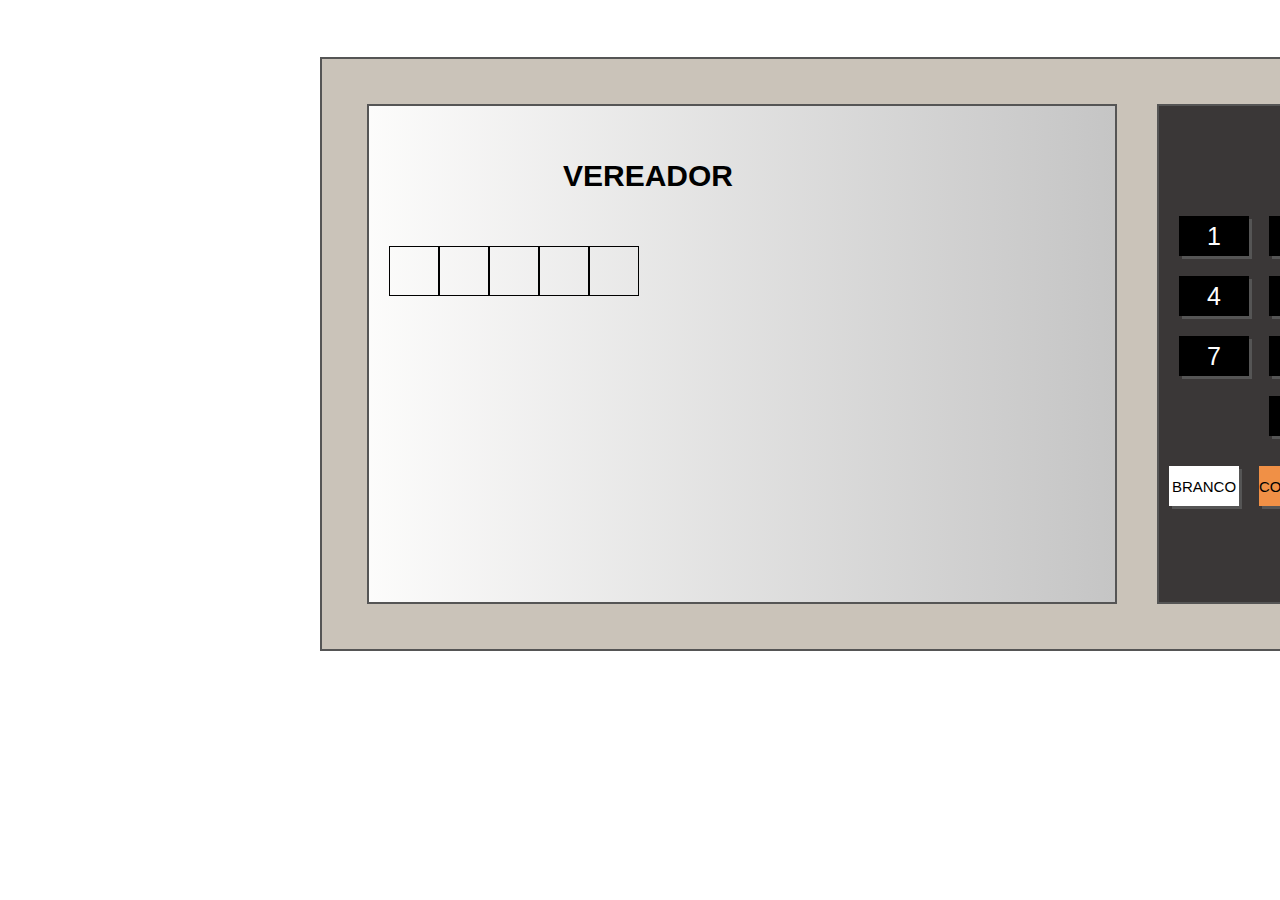
<file: PROJETO-URNA-ELETRONICA/index.html>
<!DOCTYPE html>
<html lang="pt-BR">

<head>
    <meta charset="UTF-8">
    <meta http-equiv="X-UA-Compatible" content="IE=edge">
    <meta name="viewport" content="width=device-width, initial-scale=1.0">
    <title>Urna Eletrônica</title>
    <link rel="stylesheet" href="style.css" />
</head>

<body>
    <div class="container">
        <div class="urna">
            <div class="tela">

                <div class="d-1">
                    <div class="d-1-left">
                        <div class="d-1-1">
                            <span>SEU VOTO PARA</span>
                        </div>
                        <div class="d-1-2">
                            <span>VEREADOR</span><br />
                        </div>
                        <div class="d-1-3">
                            <div class="numero pisca"></div>
                            <div class="numero"></div>

                        </div>
                        <div class="d-1-4">
                            NOME: FULANO DE TAL<br /> PARTIDO: XXX<br /> VICE PREFEITO: BELTRANO.<br />
                        </div>
                    </div>
                    <div class="d-1-right">
                        <div class="d-1-image">
                            <img src="vegeta.jpg" alt="" /> Prefeito
                        </div>
                        <div class="d-1-image small">
                            <img src="GutsBerserk.png" alt="" /> Vice-Prefeito
                        </div>
                    </div>

                </div>
                <div class="d-2">
                    Aperte a tela:<br /> - CONFIRMA para CONFIRMAR este voto.<br /> - CORRIGE para REINICIAR este voto.
                </div>
            </div>

            <div class="teclado">
                <div class="teclado--linha">
                    <div class="teclado--botao" onclick="clicou('1')">1</div>
                    <div class="teclado--botao" onclick="clicou('2')">2</div>
                    <div class="teclado--botao" onclick="clicou('3')">3</div>
                </div>
                <div class="teclado--linha">
                    <div class="teclado--botao" onclick="clicou('4')">4</div>
                    <div class="teclado--botao" onclick="clicou('5')">5</div>
                    <div class="teclado--botao" onclick="clicou('6')">6</div>
                </div>
                <div class="teclado--linha">
                    <div class="teclado--botao" onclick="clicou('7')">7</div>
                    <div class="teclado--botao" onclick="clicou('8')">8</div>
                    <div class="teclado--botao" onclick="clicou('9')">9</div>
                </div>
                <div class="teclado--linha">
                    <div class="teclado--botao" onclick="clicou('0')">0</div>
                </div>
                <div class="teclado--linha">
                    <div class="teclado--botao botao--branco" onclick="branco()">BRANCO</div>
                    <div class="teclado--botao botao--corrige" onclick="corrige()">CORRIGE</div>
                    <div class="teclado--botao botao--confirma" onclick="confirma()">CONFIRMA</div>
                </div>

            </div>

        </div>

        <div class="candidatos">
            <div class="candidato--vereador">
                    <h1>Vereador</h1>
                    <p>Nome: <span>Rengoku</span> </p>
                    <p>Numero: <span>12345</span> </p>
                </div><div class="candidato--vereador">
                    <h1>Vereador</h1>
                    <p>Nome: <span>Ikki </span> </p>
                    <p>Numero: <span>67890</span> </p>
                </div><div class="candidato--prefeito">
                    <h1>Prefeito</h1>
                    <p>Nome: <span>Vegeta IV</span> </p>
                    <p>Numero: <span>51</span> </p>
                </div><div class="candidato--prefeito">
                    <h1>Prefeito</h1>
                    <p>Nome: <span>Son Goku</span> </p>
                    <p>Numero: <span>84</span> </p>
                </div>
        </div>
        


        </div>
    </div>

    <script src="etapas.js"></script>
    <script src="script.js"></script>

</body>

</html>
</file>
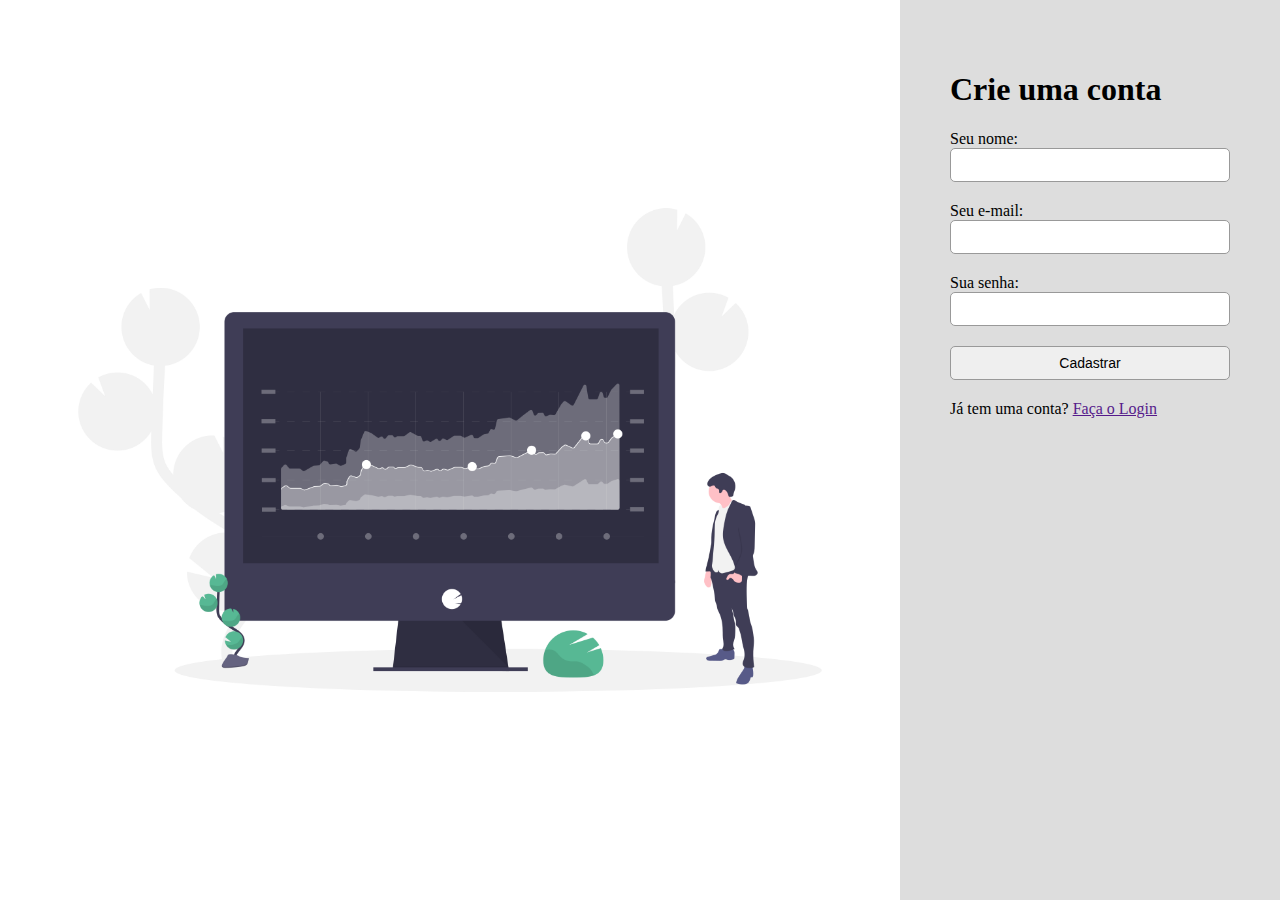
<file: Validador de Formularios/form/index.html>
<!DOCTYPE html>
<html lang="en">

<head>
    <meta charset="UTF-8">
    <meta name="viewport" content="width=device-width, initial-scale=1.0">
    <title>Validador de Formulário</title>
    <link rel="stylesheet" href="style.css" />
</head>

<body>
    <div class="screen">
        <div class="leftside">
            <img src="images/financial_data.png" alt="" />
        </div>
        <div class="rightside">
            <h1>Crie uma conta</h1>

            <form method="POST" action="cadastro.php" class="b7validator">
                <label>
                    Seu nome:<br/>
                    <input type="text" name="name" data-rules="required|min=2" />
                </label>
                <label>
                    Seu e-mail:<br/>
                    <input type="text" name="email" data-rules="required|email" />
                </label>
                <label>
                    Sua senha:<br/>
                    <input type="password" name="password" data-rules="min=4" />
                </label>
                <label>
                    <input type="submit" value="Cadastrar" />
                </label>
            </form>

            <div>
                Já tem uma conta? <a href="">Faça o Login</a>
            </div>
        </div>
    </div>

    <script src="script.js"></script>
</body>

</html>
</file>
<file: PROJETO-URNA-ELETRONICA/style.css>
@keyframes pisca {
    0% {
        opacity: 0.2;
    }
    50% {
        opacity: 1;
    }
    100% {
        opacity: 0.2;
    }
}

body {
    margin: 0;
    padding-top: 25px;
    display: flex;
    justify-content: center;
    align-items: center;
    font-family: 'Arial Narrow Bold', sans-serif;
}

.urna {
    background-color: #cac3b9;
    padding: 45px;
    display: flex;
    border: 2px solid #555;
}

.tela {
    width: 750px;
    height: 500px;
    background: linear-gradient(to right, #fffffff1, #c5c5c5);
    border: 2px solid #555;
    display: flex;
    flex-direction: column;
}

.teclado {
    padding-top: 100px;
    background-color: #3a3737;
    margin-left: 40px;
    border: 2px solid #555;
}

.teclado--linha {
    display: flex;
    justify-content: center;
    align-items: flex-end;
}

.teclado--botao {
    width: 70px;
    height: 40px;
    background-color: #000;
    color: #FFF;
    font-size: 25px;
    display: flex;
    justify-content: center;
    align-items: center;
    margin: 10px;
    cursor: pointer;
    box-shadow: 3px 3px 0px #555;
}

.botao--branco {
    background-color: #FFF;
    color: #000;
    font-size: 15px;
}

.botao--corrige {
    background-color: #F09046;
    color: #000;
    font-size: 15px;
}

.botao--confirma {
    background-color: #48C079;
    color: #000;
    font-size: 15px;
    width: 90px;
    height: 50px;
}

.d-1 {
    flex: 1;
    display: flex;
}

.d-1-left {
    flex: 1;
    display: flex;
    flex-direction: column;
    padding-left: 20px;
}

.d-1-1 {
    height: 50px;
    display: flex;
    align-items: center;
}

.d-1-2 {
    height: 40px;
    display: flex;
    align-items: center;
    justify-content: center;
    font-family: 'Arial';
    font-weight: bold;
    font-size: 30px;
}

.d-1-3 {
    padding-top: 50px;
    height: 50px;
}

.numero {
    display: inline-block;
    width: 50px;
    height: 50px;
    border: 1px solid #000;
    padding-top: 15px;
    text-align: center;
    line-height: 40px;
    font-size: 25px;
}

.pisca {
    animation-name: pisca;
    animation-duration: 1s;
    animation-iteration-count: infinite;
}

.d-1-4 {
    flex: 1;
    padding-top: 35px;
    line-height: 35px;
    font-size: 30px;
    font-weight: bold;
}

.d-1-right {
    width: 208px;
    display: flex;
    flex-direction: column;
    align-items: flex-end;
}

.d-1-image {
    border: 1px solid #000;
    background-color: #FFF;
    text-align: center;
    font-size: 14px;
}

.d-1-image img {
    height: 190px;
    width: 100%;
}

.d-1-image.small {
    width: 85%;
    font-size: 12px;
}

.d-2 {
    height: 50px;
    font-size: 14px;
    border-top: 2px solid #000;
    padding-left: 10px;
}

.aviso--grande {
    font-size: 40px;
    font-weight: bold;
}

.aviso--gigante {
    font-size: 100px;
    font-weight: bold;
    flex: 1;
    display: flex;
    justify-content: center;
    align-items: center;
}

* {
    margin: 0;
    padding: 0;
    -webkit-box-sizing: border-box;
            box-sizing: border-box;
    list-style: none;
    text-decoration: none;
    outline: none;
    text-transform: capitalize;
    -webkit-transition: all .4s linear;
    transition: all .4s linear;
  }

  .container {
    width: 50%;
    margin: 2rem auto;
    
    display: -webkit-box;
    display: -ms-flexbox;
    display: flex;
    -webkit-box-orient: horizontal;
    -webkit-box-direction: normal;
        -ms-flex-flow: row nowrap;
            flex-flow: row nowrap;
    -webkit-box-pack: justify;
        -ms-flex-pack: justify;
            justify-content: space-between;
    -webkit-box-align: center;
        -ms-flex-align: center;
            align-items: center;
    position: relative;
  }

  .candidatos {
    width: 50%;
    margin: 2rem auto;
    padding: 2rem 9%;
    display: -webkit-box;
    display: -ms-flexbox;
    display: flex;
    -webkit-box-orient: horizontal;
    -webkit-box-direction: normal;
        -ms-flex-flow: row wrap;
            flex-flow: row wrap;
    -webkit-box-pack: justify;
        -ms-flex-pack: justify;
            justify-content: space-between;
    -webkit-box-align: center;
        -ms-flex-align: center;
            align-items: center;
    background-color: #f3d28f;
    font-size: 1.8rem;
  }
  
  .candidatos .candidato--vereador, .candidatos .candidato--prefeito {
    font-size: 20px;
    -webkit-box-flex: 50%;
        -ms-flex: 50%;
            flex: 50%;
    display: -webkit-box;
    display: -ms-flexbox;
    display: flexbox;
    -webkit-box-orient: horizontal;
    -webkit-box-direction: normal;
        -ms-flex-flow: column wrap;
            flex-flow: column wrap;
    -webkit-box-pack: justify;
        -ms-flex-pack: justify;
            justify-content: space-between;
    -webkit-box-align: center;
        -ms-flex-align: center;
            align-items: center;
    margin-bottom: 2rem;
  }
  
  .candidatos span {
    font-weight: bold;
  }
</file>
<file: Validador de Formularios/form/style.css>
* {
    box-sizing: border-box;
}

body {
    margin: 0;
}

.screen {
    display: flex;
    height: 100vh;
}

.leftside {
    flex: 1;
    display: flex;
    justify-content: center;
    align-items: center;
}

.leftside img {
    max-width: 900px;
    height: auto;
}

.rightside {
    width: 500px;
    background-color: #DDD;
    padding: 50px;
}

.rightside label {
    display: block;
    margin-bottom: 20px;
}

.rightside input {
    width: 100%;
    border: 1px solid #999;
    border-radius: 5px;
    padding: 8px;
    font-size: 14px;
    outline: 0;
}

.error {
    font-size: 15px;
    background-color: cornflowerblue;
    color: black;
    padding: 4px;
    border-radius: 5px;
}
</file>
